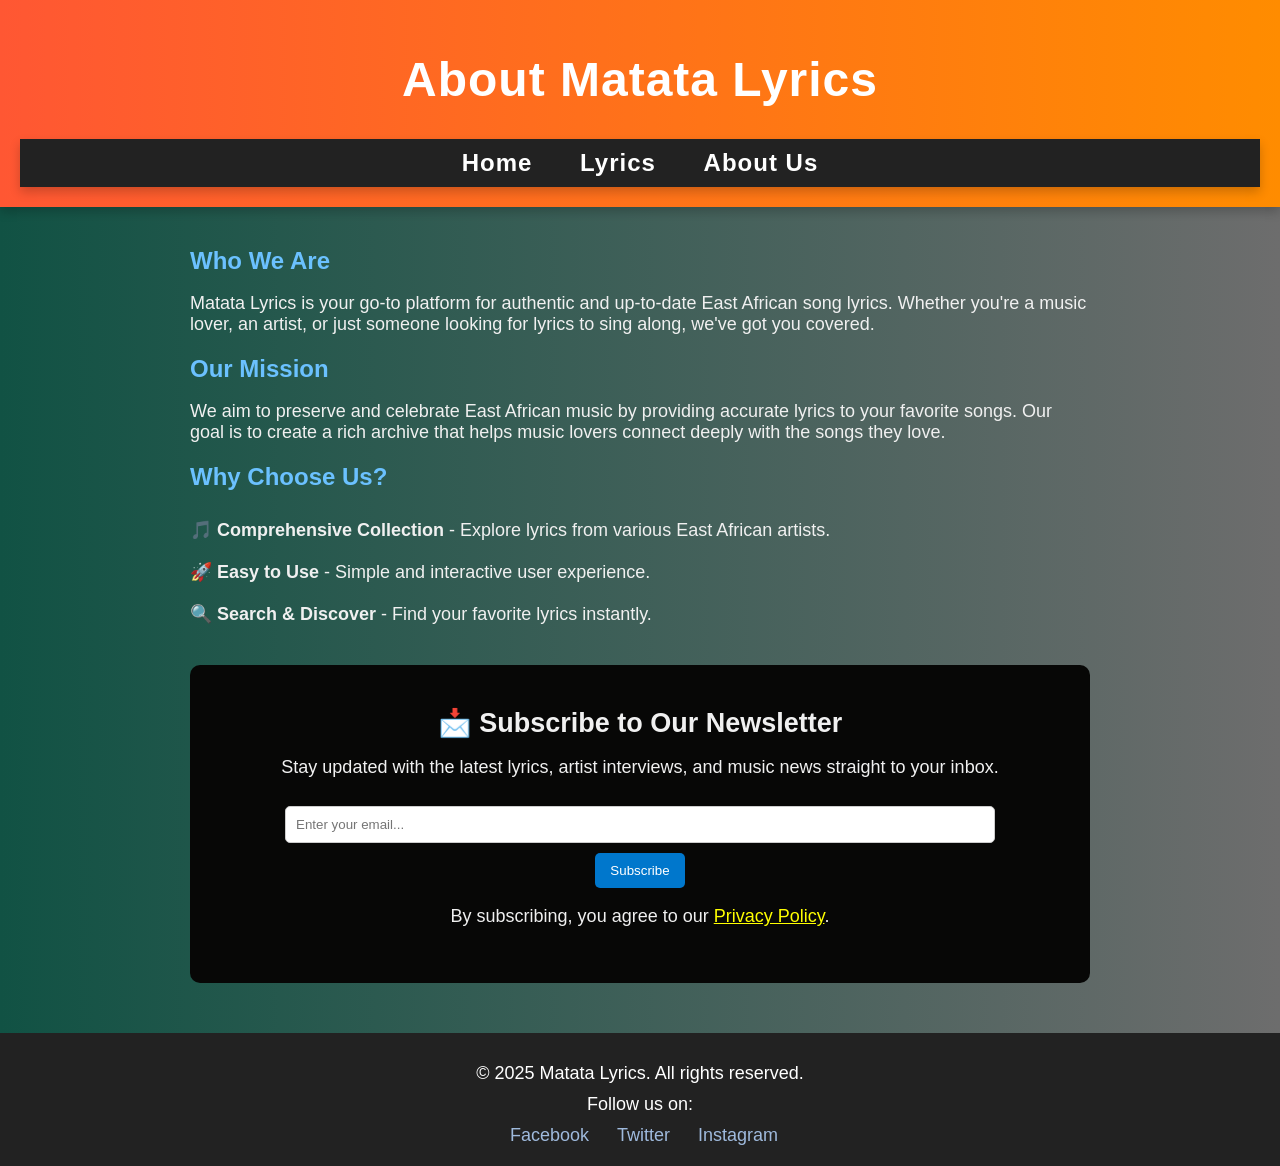
<file: about.html>
<!DOCTYPE html>
<html lang="en">
<head>
    <meta charset="UTF-8">
    <meta name="viewport" content="width=device-width, initial-scale=1.0">
    <title>About Us - Matata Lyrics</title>
    <link rel="stylesheet" href="styles/styles.css">

<body>

    <header>
        <h1>About Matata Lyrics</h1>
        <nav>
            <ul>
                <li><a href="index.html">Home</a></li>
                <li><a href="lyrics.html">Lyrics</a></li>
                <li><a href="about.html" class="active">About Us</a></li>
            </ul>
        </nav>
    </header>

    <main class="about-container">
        <section class="about-content">
            <h2>Who We Are</h2>
            <p>Matata Lyrics is your go-to platform for authentic and up-to-date East African song lyrics. Whether you're a music lover, an artist, or just someone looking for lyrics to sing along, we've got you covered.</p>

            <h2>Our Mission</h2>
            <p>We aim to preserve and celebrate East African music by providing accurate lyrics to your favorite songs. Our goal is to create a rich archive that helps music lovers connect deeply with the songs they love.</p>

            <h2>Why Choose Us?</h2>
            <ul>
                <li>🎵 <strong>Comprehensive Collection</strong> - Explore lyrics from various East African artists.</li>
                <li>🚀 <strong>Easy to Use</strong> - Simple and interactive user experience.</li>
                <li>🔍 <strong>Search & Discover</strong> - Find your favorite lyrics instantly.</li>
            </ul>
        </section>

        <!-- Newsletter Subscription -->
        <section class="newsletter">
            <h2>📩 Subscribe to Our Newsletter</h2>
            <p>Stay updated with the latest lyrics, artist interviews, and music news straight to your inbox.</p>
            <form id="newsletter-form">
                <input type="email" id="email" placeholder="Enter your email..." required>
                <button type="submit">Subscribe</button>
                <p>By subscribing, you agree to our  <a class="privacy" href="">Privacy Policy</a>.</p>
            </form>
            <p id="subscription-message"></p>
        </section>
    </main>

    <!-- Footer Section -->
    <footer>
        <p>&copy; 2025 Matata Lyrics. All rights reserved.</p>
        <p>Follow us on:</p>
        <div class="social-links">
            <a href="#"><i class="fab fa-facebook"></i> Facebook</a>
            <a href="#"><i class="fab fa-twitter"></i> Twitter</a>
            <a href="#"><i class="fab fa-instagram"></i> Instagram</a>
        </div>
    </footer>
    <script src="scripts/scripts.js"></script>

</body>
</html>
</file>
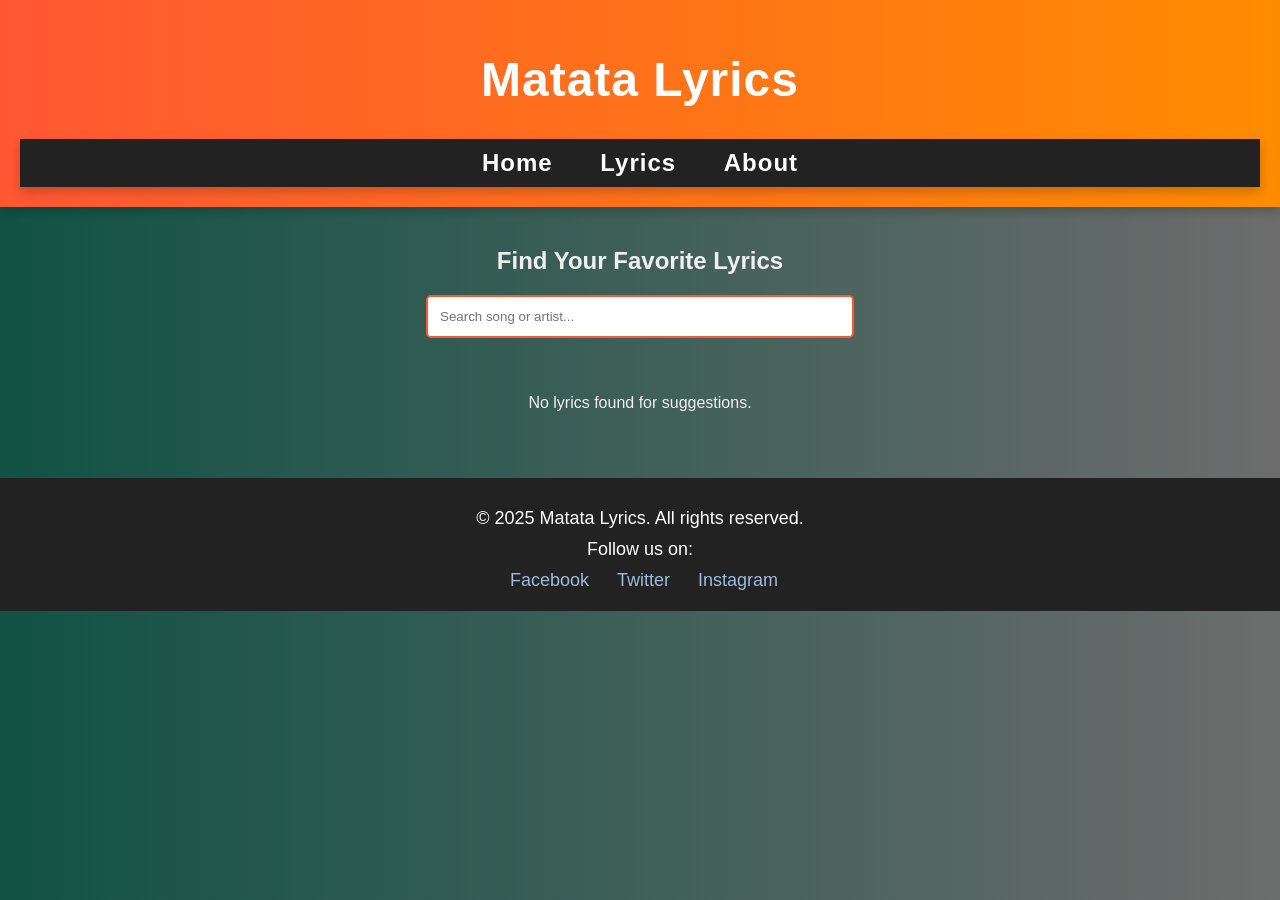
<file: lyrics.html>
<!DOCTYPE html>
<html lang="en">
<head>
    <meta charset="UTF-8">
    <meta name="viewport" content="width=device-width, initial-scale=1.0">
    <title>Matata Lyrics - Lyrics</title>
    <link rel="stylesheet" href="styles/styles.css">
</head>
<body>
    <header>
        <h1>Matata Lyrics</h1>

        <nav>
            <ul>
                <li><a href="index.html">Home</a></li>
                <li><a href="lyrics.html">Lyrics</a></li>
                <li><a href="about.html">About</a></li>
            </ul>
        </nav>
    </header>

    <section class="search-section">
        <h2>Find Your Favorite Lyrics</h2>
        <input type="text" id="search-lyrics" placeholder="Search song or artist...">
    </section>
    <!-- 🔄 Loading Spinner -->
    <div id="loading-spinner" class="spinner"></div>


    

    <div class="lyrics-list" id="lyrics-list">
        <!-- Songs will be loaded here dynamically -->
    </div>

    

    <!-- Modal Popup for Lyrics -->
    <div id="lyrics-modal" class="modal">
        <div class="modal-content">
            <span class="close">&times;</span>
            <h2 id="modal-title">Song</h2>
            <p id="modal-artist"></p>
            <p id="modal-lyrics"></p>
        </div>
    </div>

    <div id="lyrics-list" class="lyrics-grid"></div>

<div id="lyrics-modal" class="modal">
  <div class="modal-content">
    <span class="close">&times;</span>
    <h2 id="modal-title"></h2>
    <h4 id="modal-artist"></h4>
    <pre id="modal-lyrics"></pre>
  </div>
</div>

<script>
    const searchInput = document.getElementById("search-lyrics");
    const lyricsList = document.getElementById("lyrics-list");
    const lyricsModal = document.getElementById("lyrics-modal");
    const modalTitle = document.getElementById("modal-title");
    const modalArtist = document.getElementById("modal-artist");
    const modalLyrics = document.getElementById("modal-lyrics");
    const closeModal = document.querySelector(".close");
    const loadingSpinner = document.getElementById("loading-spinner");
    
    const curatedSuggestions = [
      { title: "Malaika", artist: "Fadhili Williams" },
      { title: "Jambo Bwana", artist: "Them Mushrooms" },
      { title: "Kuna Kuna", artist: "Vic West" },
      { title: "Unconditionally Bae", artist: "Sauti Sol" },
      { title: "Tetema", artist: "Rayvanny" },
      { title: "Kwangwaru", artist: "Harmonize" },
      { title: "Katika", artist: "Navy Kenzo" },
      { title: "Suzanna", artist: "Sauti Sol" },
      { title: "Salome", artist: "Diamond Platnumz" },
      { title: "Yope Remix", artist: "Innoss'B" },
      { title: "Mbona", artist: "Ali Kiba" },
      { title: "Sipangwingwi", artist: "Exray Taniua" }
    ];
    
    // Fetch lyrics from lyrics.ovh
    async function fetchLyrics(artist, title) {
      try {
        const res = await fetch(`https://api.lyrics.ovh/v1/${encodeURIComponent(artist)}/${encodeURIComponent(title)}`);
        const data = await res.json();
        return data.lyrics || null;
      } catch {
        return null;
      }
    }
    
    // Open modal
    function openLyricsModal(artist, title, lyrics) {
      modalTitle.textContent = title;
      modalArtist.textContent = `By ${artist}`;
      modalLyrics.textContent = lyrics || "Lyrics not found.";
      lyricsModal.style.display = "flex";
    }
    
    // Handle close modal
    closeModal.addEventListener("click", () => lyricsModal.style.display = "none");
    window.addEventListener("click", e => {
      if (e.target === lyricsModal) lyricsModal.style.display = "none";
    });
    
    // Preload suggestions with lyrics
    async function preloadSuggestions() {
      lyricsList.innerHTML = "<p>Loading suggestions...</p>";
      const available = [];
    
      for (const song of curatedSuggestions) {
        const lyrics = await fetchLyrics(song.artist, song.title);
        if (lyrics) available.push({ ...song, lyrics });
      }
    
      lyricsList.innerHTML = available.length
        ? ""
        : "<p>No lyrics found for suggestions.</p>";
    
      available.forEach(track => {
        const card = document.createElement("div");
        card.classList.add("lyric-card");
        card.innerHTML = `
          <h3>${track.title}</h3>
          <p>${track.artist}</p>
          <button class="view-lyrics" data-artist="${track.artist}" data-title="${track.title}" data-lyrics="${encodeURIComponent(track.lyrics)}">View Lyrics</button>
        `;
        lyricsList.appendChild(card);
      });
    }
    
    // Real-time search from TheAudioDB
    async function searchLyrics(query) {
      lyricsList.innerHTML = "<p>Searching...</p>";
      try {
        const response = await fetch(`https://www.theaudiodb.com/api/v1/json/2/searchtrack.php?s=${encodeURIComponent(query)}`);
        const data = await response.json();
        lyricsList.innerHTML = "";
    
        if (data.track && data.track.length > 0) {
          data.track.forEach(track => {
            const card = document.createElement("div");
            card.classList.add("lyric-card");
            card.innerHTML = `
              <h3>${track.strTrack}</h3>
              <p>${track.strArtist}</p>
              <button class="view-lyrics" data-artist="${track.strArtist}" data-title="${track.strTrack}">View Lyrics</button>
            `;
            lyricsList.appendChild(card);
          });
        } else {
          lyricsList.innerHTML = "<p>No results found.</p>";
        }
      } catch (error) {
        lyricsList.innerHTML = "<p>Error fetching results. Try again.</p>";
      }
    }
    
    // Listen for search input
    searchInput.addEventListener("input", function () {
      const query = searchInput.value.trim();
      if (query.length > 2) {
        searchLyrics(query);
      } else {
        preloadSuggestions();
      }
    });
    
    // Handle lyrics button clicks (real-time and preloaded)
    lyricsList.addEventListener("click", async function (e) {
      if (e.target.classList.contains("view-lyrics")) {
        const artist = e.target.dataset.artist;
        const title = e.target.dataset.title;
        const preloaded = e.target.dataset.lyrics;
    
        if (preloaded) {
          openLyricsModal(artist, title, decodeURIComponent(preloaded));
        } else {
          const lyrics = await fetchLyrics(artist, title);
          openLyricsModal(artist, title, lyrics);
        }
      }
    });
    
    // Initialize on page load
    document.addEventListener("DOMContentLoaded", preloadSuggestions);
    </script>
    

     <!-- Footer Section -->
     <footer>
        <p>&copy; 2025 Matata Lyrics. All rights reserved.</p>
        <p>Follow us on:</p>
        <div class="social-links">
            <a href="#"><i class="fab fa-facebook"></i> Facebook</a>
            <a href="#"><i class="fab fa-twitter"></i> Twitter</a>
            <a href="#"><i class="fab fa-instagram"></i> Instagram</a>
        </div>
    </footer>

    <script src="scripts/scripts.js" defer></script>
    <script src="scripts/lyrics.js"></script>
</body>
</html>
</file>
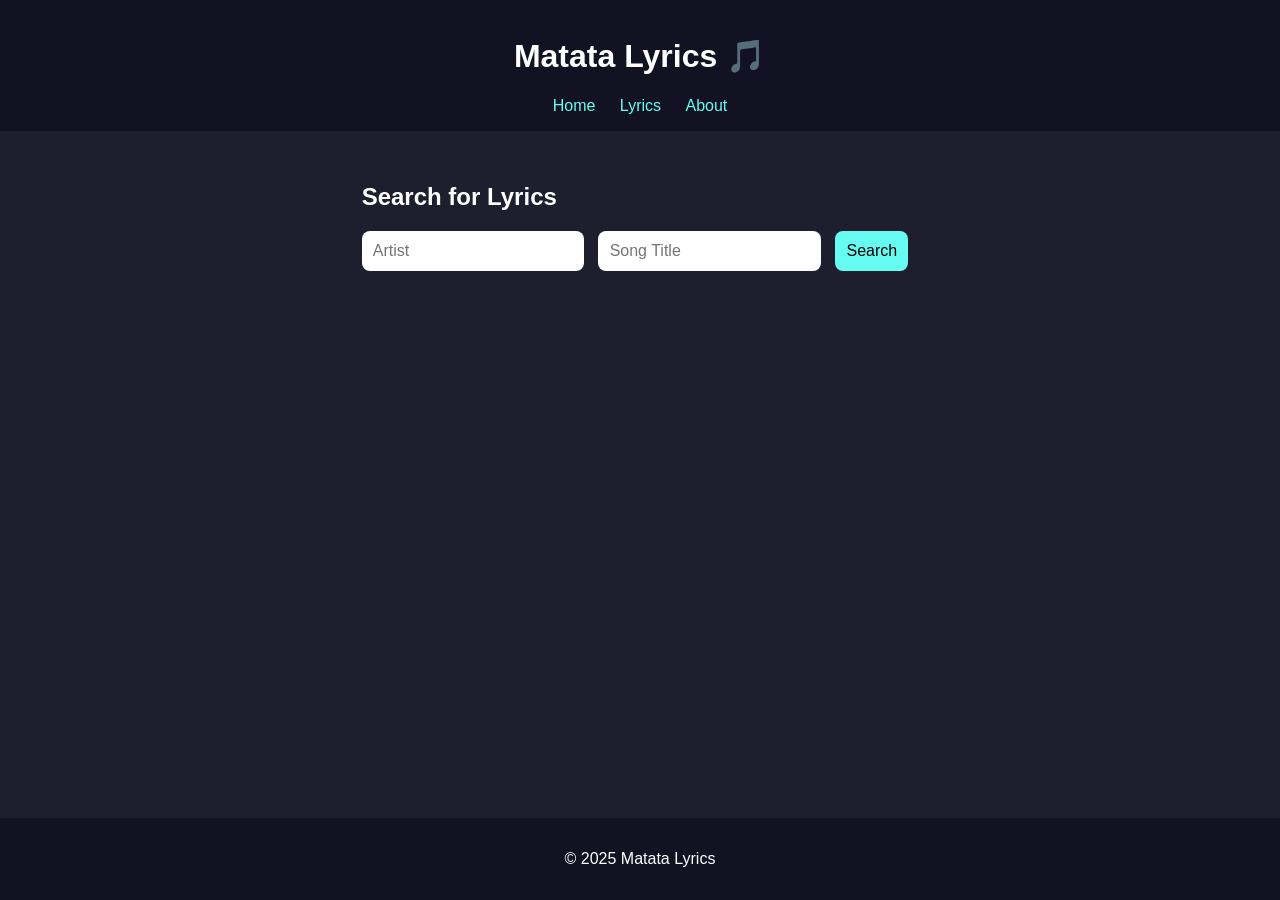
<file: matata/lyrics.html>
<!DOCTYPE html>
<html lang="en">
<head>
  <meta charset="UTF-8" />
  <meta name="viewport" content="width=device-width, initial-scale=1.0"/>
  <title>Matata Lyrics</title>
  <link rel="stylesheet" href="styles/main.css" />
</head>
<body>
  <header>
    <h1>Matata Lyrics 🎵</h1>
    <nav>
      <a href="index.html">Home</a>
      <a href="lyrics.html">Lyrics</a>
      <a href="about.html">About</a>
    </nav>
  </header>

  <main>
    <section>
      <h2>Search for Lyrics</h2>
      <div class="search-bar">
        <input type="text" id="artistInput" placeholder="Artist" required />
        <input type="text" id="songInput" placeholder="Song Title" required />
        <button id="searchBtn">Search</button>
      </div>
      <div id="loader" style="display:none;">Loading...</div>
    </section>

    <section id="lyricsSection" style="display:none;">
      <h2 id="lyricsTitle"></h2>
      <pre id="lyricsText"></pre>
    </section>

    <section id="errorSection" style="display:none;">
      <p id="errorMessage"></p>
    </section>
  </main>

  <footer>
    <p>© 2025 Matata Lyrics</p>
  </footer>

  <script src="scripts/app.js"></script>
</body>
</html>
</file>
<file: styles/styles.css>
/* General Styles */
body {
  font-family: "Poppins", Arial, sans-serif;
  margin: 0;
  padding: 0;
  background: linear-gradient(to right, #115244, #6d6d6d);
  color: #f0f0f0;
}

/* Header Styles */
header {
  background: linear-gradient(to right, #ff5733, #ff8c00);
  color: white;
  padding: 20px;
  text-align: center;
  font-size: 24px;
  font-weight: bold;
  letter-spacing: 1px;
  box-shadow: 0px 5px 10px rgba(0, 0, 0, 0.2);
}

/* Navigation Bar */
nav {
  background: #222;
  padding: 10px 0;
  text-align: center;
  box-shadow: 0px 5px 10px rgba(0, 0, 0, 0.2);
}

nav ul {
  list-style: none;
  padding: 0;
  margin: 0;
}

nav ul li {
  display: inline;
  margin: 0 20px;
}

nav ul li a {
  color: white;
  text-decoration: none;
  font-weight: bold;
  transition: color 0.3s ease-in-out;
}

nav ul li a:hover {
  color: #ff8c00;
  text-decoration: underline;
}



/* Featured Songs Section */
.featured {
  padding: 50px;
  top: 50%;
  text-align: center;
}

.songs {
  display: flex;
  flex-wrap: wrap;
  justify-content: center;
  gap: 20px;
}

.song {
  background: #222;
  padding: 15px;
  width: 220px;
  border-radius: 10px;
  box-shadow: 0 4px 10px rgba(0, 0, 0, 0.3);
  transition: transform 0.3s ease, box-shadow 0.3s ease;
  text-align: center;
}

.song:hover {
  transform: scale(1.05);
  box-shadow: 0 6px 15px rgba(255, 87, 51, 0.5);
}

/* Search Section */
.search-section {
  text-align: center;
  padding: 20px;
}

#search-lyrics {
  padding: 12px;
  width: 80%;
  max-width: 400px;
  border: 2px solid #ff5733;
  border-radius: 5px;
}

/* Lyrics List */
.lyrics-list {
  display: flex;
  flex-wrap: wrap;
  justify-content: center;
  padding: 20px;
  gap: 20px;
}

/* Fancy Song Card */
.lyric-card {
  background: linear-gradient(135deg, #222, #444);
  padding: 20px;
  width: 260px;
  border-radius: 12px;
  box-shadow: 0 4px 15px rgba(0, 0, 0, 0.3);
  text-align: center;
  transition: transform 0.3s ease-in-out, box-shadow 0.3s ease-in-out;
  color: white;
}

.lyric-card:hover {
  transform: scale(1.1);
  box-shadow: 0 8px 20px rgba(255, 87, 51, 0.6);
  background: linear-gradient(135deg, #ff8c00, #ff5733);
}

/* Modal Popup */
.modal {
  display: none;
  position: fixed;
  top: 0;
  left: 0;
  width: 100%;
  height: 100%;
  background: rgba(0, 0, 0, 0.8);
  justify-content: center;
  align-items: center;
}

.modal-content {
  background: #1b5355;
  padding: 25px;
  width: 90%;
  max-width: 500px;
  text-align: center;
  border-radius: 10px;
}

/* Dark Mode */
body.dark-mode {
  background-color: #121212;
  color: white;
}

.dark-mode .modal-content {
  background: #1e1e1e;
}

.dark-mode .lyric-card {
  background: #222;
}

#dark-mode-toggle {
  position: fixed;
  top: 10px;
  right: 15px;
  padding: 10px 14px;
  background: #000;
  color: white;
  border: none;
  border-radius: 8px;
  cursor: pointer;
  transition: 0.3s ease-in-out;
}

#dark-mode-toggle:hover {
  background: #333;
}

/* Loading Spinner */
.spinner {
  display: none;
  width: 50px;
  height: 50px;
  border: 5px solid rgba(255, 255, 255, 0.2);
  border-top: 5px solid #ff5733;
  border-radius: 50%;
  animation: spin 1s linear infinite;
  margin: 20px auto;
}

@keyframes spin {
  0% { transform: rotate(0deg); }
  100% { transform: rotate(360deg); }
}

/* Music Player */
#music-player {
  position: fixed;
  bottom: 100px;
  left: 80%;
  transform: translateX(-50%);
  background: rgba(77, 43, 43, 0.8);
  padding: 12px;
  border-radius: 12px;
  display: flex;
  justify-content: center;
  align-items: center;
}

#music-player audio {
  width: 300px;
}

/* Fancy See All Songs Button */
.see-all-btn {
  display: inline-block;
  padding: 12px 24px;
  background: linear-gradient(45deg, #ff5733, #ff8c00);
  color: white;
  font-size: 18px;
  font-weight: bold;
  border-radius: 50px;
  text-decoration: none;
  box-shadow: 0 0 12px rgba(255, 87, 51, 0.8);
  transition: all 0.4s ease-in-out;
}

.see-all-btn:hover {
  transform: scale(1.1);
}


/* 🎵 Featured Songs */
#featured-songs {
  text-align: center;
  padding: 20px;
}

#featured-list {
  display: flex;
  justify-content: center;
  gap: 20px;
  flex-wrap: wrap;
}

.featured-card {
  background: rgba(39, 28, 39, 0.9);
  padding: 15px;
  border-radius: 10px;
  box-shadow: 2px 2px 10px rgba(0, 0, 0, 0.2);
  transition: transform 0.3s ease-in-out;
  cursor: pointer;
}

.featured-card:hover {
  transform: scale(1.05);
}

.view-lyrics {
  background: #0e0f0f;
  color: white;
  border: none;
  padding: 8px 12px;
  border-radius: 5px;
  cursor: pointer;
  transition: background 0.3s;
}

.view-lyrics:hover {
  background: #0056b3;
}

/* 🎵 See All Songs Button - Ultra Fancy */
.see-all-container {
  text-align: center;
  margin-top: 20px;
}

.see-all-btn {
  display: inline-block;
  padding: 12px 24px;
  background: linear-gradient(45deg, #ff5733, #ff8c00, #ff5733);
  color: white;
  font-size: 18px;
  font-weight: bold;
  border-radius: 50px;
  text-decoration: none;
  box-shadow: 0 0 10px rgba(255, 87, 51, 0.8);
  animation: glow 1.5s infinite alternate;
  transition: all 0.4s ease-in-out;
  position: relative;
  overflow: hidden;
}

/* 🔥 Glowing Effect */
@keyframes glow {
  from {
      box-shadow: 0 0 10px rgba(255, 87, 51, 0.8);
  }
  to {
      box-shadow: 0 0 20px rgba(255, 87, 51, 1);
  }
}

/* 💃 Hover Effect - Bounce + Pulse */
.see-all-btn:hover {
  background: linear-gradient(45deg, #ff8c00, #ff5733, #ff8c00);
  transform: scale(1.1);
  animation: bounce 0.6s ease-in-out;
}

/* 🎉 Button Bounce */
@keyframes bounce {
  0% { transform: scale(1); }
  50% { transform: scale(1.15); }
  100% { transform: scale(1.1); }
}


/* Increase Font Size for About Page */
.about-container {
  max-width: 900px;
  margin: auto;
  padding: 20px;
  text-align: center;
  font-size: 18px; /* Increased font size */
}

.about-content {
  text-align: left;
}

.about-content h2 {
  color: #6bc1ff;
  margin-bottom: 10px;
  font-size: 24px; /* Increased font size */
}

.about-content ul {
  list-style: none;
  padding: 0;
}

.about-content ul li {
  padding: 10px 0;
  font-size: 18px; /* Make list items larger */
}

/* Newsletter Section */
.newsletter {
  margin-top: 30px;
  padding: 20px;
  background-color: #070706;
  border-radius: 10px;
  text-align: center;
}

.newsletter h2 {
  margin-bottom: 10px;
}

.newsletter form {
  display: flex;
  flex-direction: column;
  align-items: center;
}

.newsletter input {
  width: 80%;
  padding: 10px;
  margin: 10px 0;
  border: 1px solid #ccc;
  border-radius: 5px;
}

.newsletter button {
  background-color: #0077cc;
  color: white;
  padding: 10px 15px;
  border: none;
  cursor: pointer;
  border-radius: 5px;
}

.newsletter button:hover {
  background-color: #005fa3;
}

/* Footer Section */
footer {
  background: #222;
  color: white;
  text-align: center;
  padding: 20px;
  margin-top: 30px;
  font-size: 18px;
}

footer p {
  margin: 10px 0;
}

/* Social Media Links */
.social-links {
  display: flex;
  justify-content: center;
  gap: 20px;
  margin-top: 10px;
}

.social-links a {
  color: rgb(159, 186, 221);
  text-decoration: none;
  font-size: 18px;
  display: flex;
  align-items: center;
  gap: 8px;
}

.social-links a i {
  font-size: 22px;
}

/* Social Icons Hover Effect */
.social-links a:hover {
  color: #ffcc00;
}



.hero {
  position: relative;
  width: 100%;
  height: 80vh; /* Covers one viewport height */
  display: flex;
  flex-direction: column;
  align-items: center;
  justify-content: center;
  text-align: center;
  color: white;
  overflow: hidden;
}

.hero img {
  position: absolute;
  top: 0;
  left: 0;
  width: 100%;
  height: 100%; /* Covers only 70% of the section */
  object-fit: cover; /* Ensures proper fit without distortion */
  z-index: -1;
}

.hero::after {
  content: "";
  position: absolute;
  top: 0;
  left: 0;
  width: 100%;
  height: 70%; /* Overlay only over the image */
  background: rgba(0, 0, 0, 0.4); /* Dark overlay for better text visibility */
  z-index: -1;
}

.hero h2 {
  font-size: 48px;
  font-weight: bold;
  text-shadow: 2px 2px 8px rgba(0, 0, 0, 0.7);
  margin-top: 10vh; /* Adjust text positioning */
}

.hero p {
  font-size: 20px;
  margin-bottom: 20px;
  text-shadow: 1px 1px 6px rgba(0, 0, 0, 0.6);
}

.hero input {
  padding: 12px;
  width: 80%;
  max-width: 400px;
  border: 2px solid white;
  border-radius: 5px;
  background: rgba(255, 255, 255, 0.2);
  color: white;
  font-size: 16px;
  text-align: center;
  outline: none;
}

.hero input::placeholder {
  color: #ddd;
}

/* Responsive Fixes */
@media (max-width: 768px) {
  .hero h2 {
    font-size: 36px;
  }

  .hero p {
    font-size: 18px;
  }

  .hero input {
    width: 90%;
  }
}

.privacy {
  color: yellow;
}



.spinner {
  display: none;
  border: 6px solid #f3f3f3;
  border-top: 6px solid #007BFF;
  border-radius: 50%;
  width: 40px;
  height: 40px;
  margin: 20px auto;
  animation: spin 1s linear infinite;
}

@keyframes spin {
  0% { transform: rotate(0deg); }
  100% { transform: rotate(360deg); }
}

.song-item {
  background: #f8f8f8;
  border-radius: 8px;
  padding: 1rem;
  margin-bottom: 10px;
  box-shadow: 0 2px 5px rgba(0,0,0,0.1);
}

.song-item button {
  background: #4caf50;
  color: white;
  border: none;
  padding: 0.5rem 1rem;
  margin-top: 5px;
  cursor: pointer;
  border-radius: 5px;
}

.song-item button:hover {
  background: #45a049;
}
</file>
<file: matata/styles/main.css>
/* styles/main.css */

body {
    margin: 0;
    font-family: 'Segoe UI', sans-serif;
    background: #1e1e2f;
    color: #fff;
    display: flex;
    flex-direction: column;
    min-height: 100vh;
  }
  
  header, footer {
    background: #121223;
    text-align: center;
    padding: 1rem;
  }
  
  nav a {
    margin: 0 10px;
    color: #66fcf1;
    text-decoration: none;
  }
  
  main {
    flex: 1;
    padding: 2rem;
    max-width: 800px;
    margin: auto;
  }
  
  input, button {
    padding: 0.7rem;
    font-size: 1rem;
    border-radius: 8px;
    border: none;
    margin-right: 10px;
  }
  
  button {
    background: #66fcf1;
    cursor: pointer;
    transition: transform 0.2s;
  }
  button:hover {
    transform: scale(1.05);
  }
  
  .lyrics-box {
    background: #282a36;
    padding: 1.5rem;
    border-radius: 10px;
    white-space: pre-wrap;
    margin-top: 2rem;
    animation: fadeIn 0.8s ease-in-out;
  }
  
  .artist-info {
    margin-top: 1rem;
    text-align: center;
  }
  
  .artist-info img {
    max-width: 200px;
    border-radius: 12px;
    box-shadow: 0 0 10px rgba(102, 252, 241, 0.5);
  }
  
  .error {
    color: #ff5555;
    font-weight: bold;
    margin-top: 2rem;
  }
  
  @keyframes fadeIn {
    from { opacity: 0; transform: translateY(20px); }
    to   { opacity: 1; transform: translateY(0); }
  }
</file>
